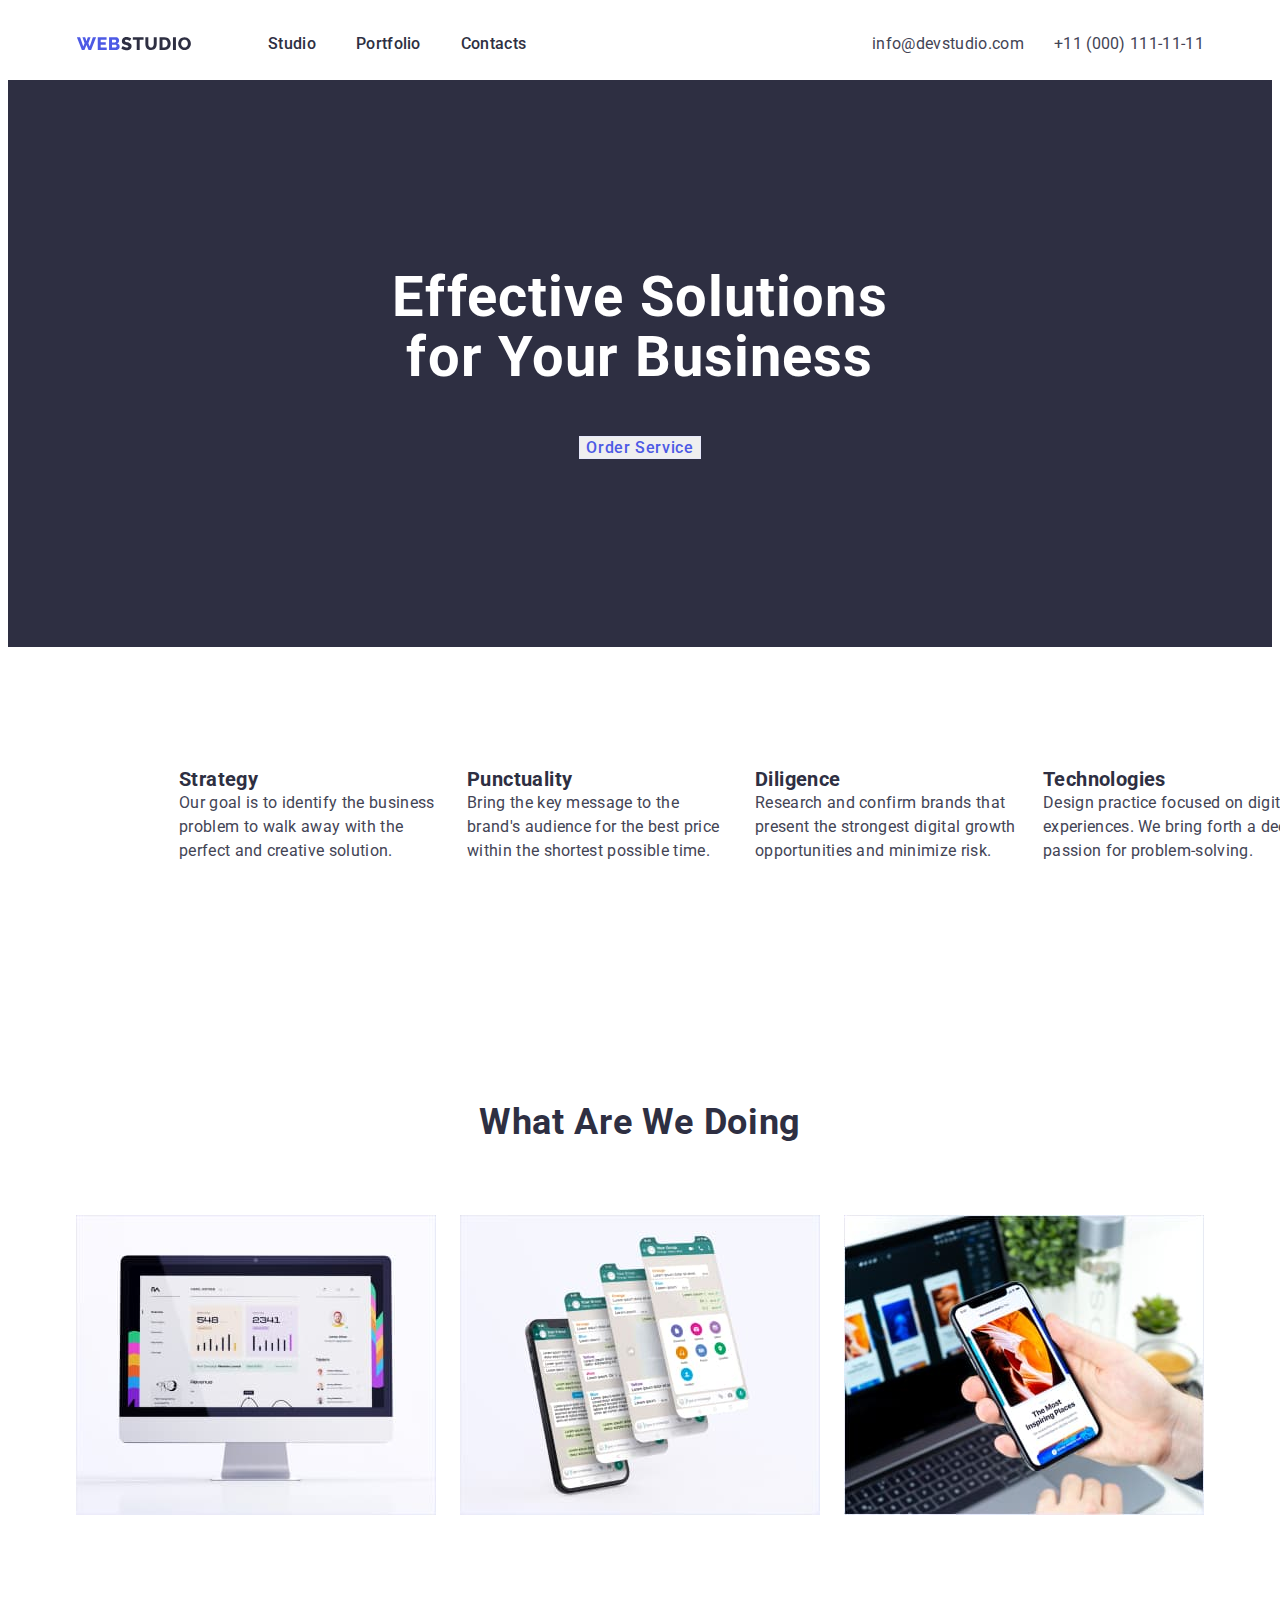
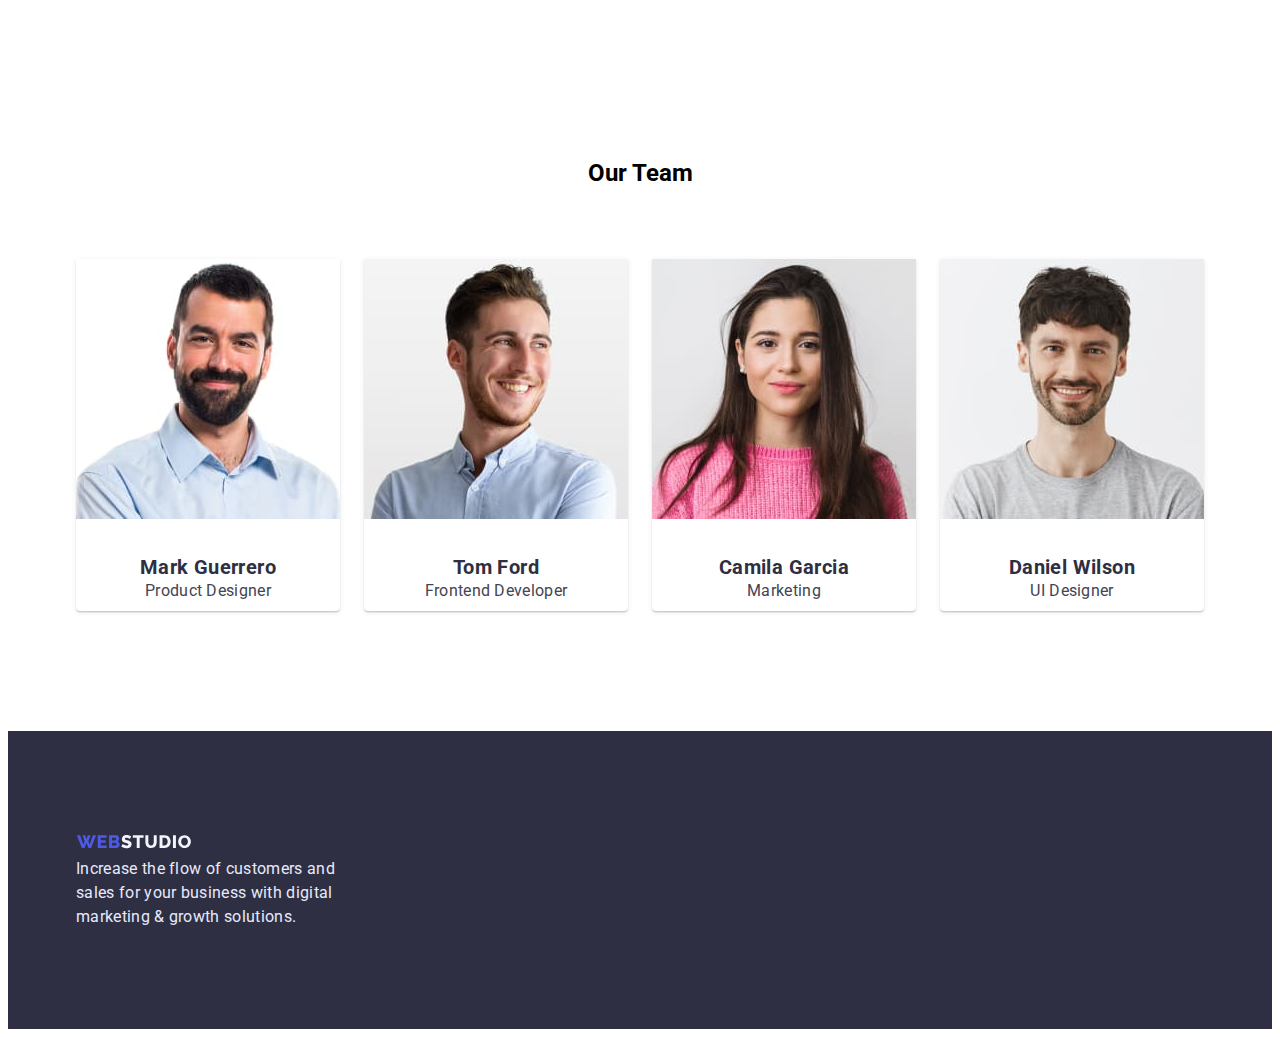
<file: index.html>
<!DOCTYPE html>
<html lang="en">
<head>
    <meta charset="UTF-8">
    <meta http-equiv="X-UA-Compatible" content="IE=edge">
    <meta name="viewport" content="width=device-width, initial-scale=1.0">
    <link rel="preconnect" href="https://fonts.googleapis.com">
    <link rel="preconnect" href="https://fonts.gstatic.com" crossorigin>
    <link href="https://fonts.googleapis.com/css2?family=Raleway:wght@800&family=Roboto:wght@400;500;700;900&display=swap" rel="stylesheet">
    <link rel="stylesheet" href="css/style.css">
    <title>Web Studio (Version 3.0)</title>
</head>
<body>
  <!--header-->
  <header class="header">
   <div class="container">
     <nav class="header-navigation">
      <a class="header-logo link" href="">
        <img src="img/Logo.svg" alt="logo">
      </a>
      <ul class="header-list list">
        <li class="header-item"> 
          <a class="header-link link" href="index.html"
          >Studio</a> </li>
        <li class="header-item"> 
          <a class="header-link link" href="portfolio.html"
          >Portfolio</a> </li>
        <li class="header-item"> 
          <a class="header-link link" href="#info@devstudio.com"
          >Contacts</a> </li>
      </ul>
     </nav>
      <a class="header-mail link" id="info@devstudio.com" href="mailto:info@devstudio.com"
      >info@devstudio.com</a>
      <a class="header-tel link" href="tel:+11(000)1111111"
      >+11 (000) 111-11-11</a>
    </div>
  </header> 
  <!--main--> 
  <main>
    <!--section1-->
    <section class="hero">
      <div class="container">
        <h1 class="hero-title">Effective Solutions <br /> for Your Business</h1>
        <button class="hero-btn btn" type="button">Order Service</button>
      </div>
    </section>
    <!--section2-->
    <section class="about">
      <div class="container">
        <ul class="about-list list">
          <li class="about-item">
            <h3 class="about-item-title title">Strategy</h3>
            <p class="about-item-text text">Our goal is to identify the business
              problem to walk away with the perfect and creative solution.</p>
          </li>
          <li class="about-item">
            <h3 class="about-item-title title">Punctuality</h3>
            <p class="about-item-text text">Bring the key message to the brand's audience for the best price within the shortest possible time.</p>
          </li>
          <li class="about-item">
            <h3 class="about-item-title title">Diligence</h3>
            <p class="about-item-text text">Research and confirm brands that present the strongest digital growth opportunities and minimize risk.</p>
          </li>
          <li class="about-item">
            <h3 class="about-item-title title">Technologies</h3>
            <p class="about-item-text text">Design practice focused on digital experiences. We bring forth a deep passion for problem-solving.</p>
          </li>
        </ul>
      </div>
    </section>
    <!--section3-->
    <section class="specifics">
      <div class="container">
        <h2 class="specifics-title">What are we doing</h2>
        <div class="specifics-wrap" >
          <ul class="specifics-list list">
            <li class="specifics-item">
              <img src="img/gadgets-img-1.jpg" 
              alt="gadgets" width="360" height="300"></li>
            <li class="specifics-item">
              <img src="img/gadgets-img-2.jpg" 
              alt="gadgets" width="360" height="300"></li>
            <li class="specifics-item">
              <img src="img/gadgets-img-3.jpg" 
              alt="gadgets" width="360" height="300"></li>
          </ul> 
        </div>
      </div>
    </section>
    <!--section4-->
    <section class="team">
      <div class="container">
        <h2 class="team-title">Our Team</h2>
        <ul class="team-list list">
          <li class="team-item">
            <img src="img/team-card-1.jpg" alt="team card" width="264" height="260">
            <h3 class="team-item-title title">Mark Guerrero</h3>
            <p class="team-item-text text">Product Designer</p>
          </li>
          <li class="team-item">
            <img src="img/team-card-2.jpg" alt="team card" width="264" height="260">
            <h3 class="team-item-title title">Tom Ford</h3>
            <p class="team-item-text text">Frontend Developer</p>
          </li>
          <li class="team-item">
            <img src="img/team-card-3.jpg" alt="team card" width="264" height="260">
            <h3 class="team-item-title title">Camila Garcia</h3>
            <p class="team-item-text text">Marketing</p>
          </li>
          <li class="team-item">
            <img src="img/team-card-4.jpg" alt="team card" width="264" height="260">
            <h3 class="team-item-title title">Daniel Wilson</h3>
            <p class="team-item-text text">UI Designer</p>
          </li>
        </ul>
      </div>
    </section>
  </main>
  <footer class="footer">
   <div class="container">
      <a class="footer-logo link" href="">
        <img src="img/Logo1.svg" alt="logo">
      </a>
      <p class="footer-text text">Increase the flow of customers and sales for your business with digital marketing & growth solutions.</p>
    </div>
    </footer>
</body>
</html>
</file>
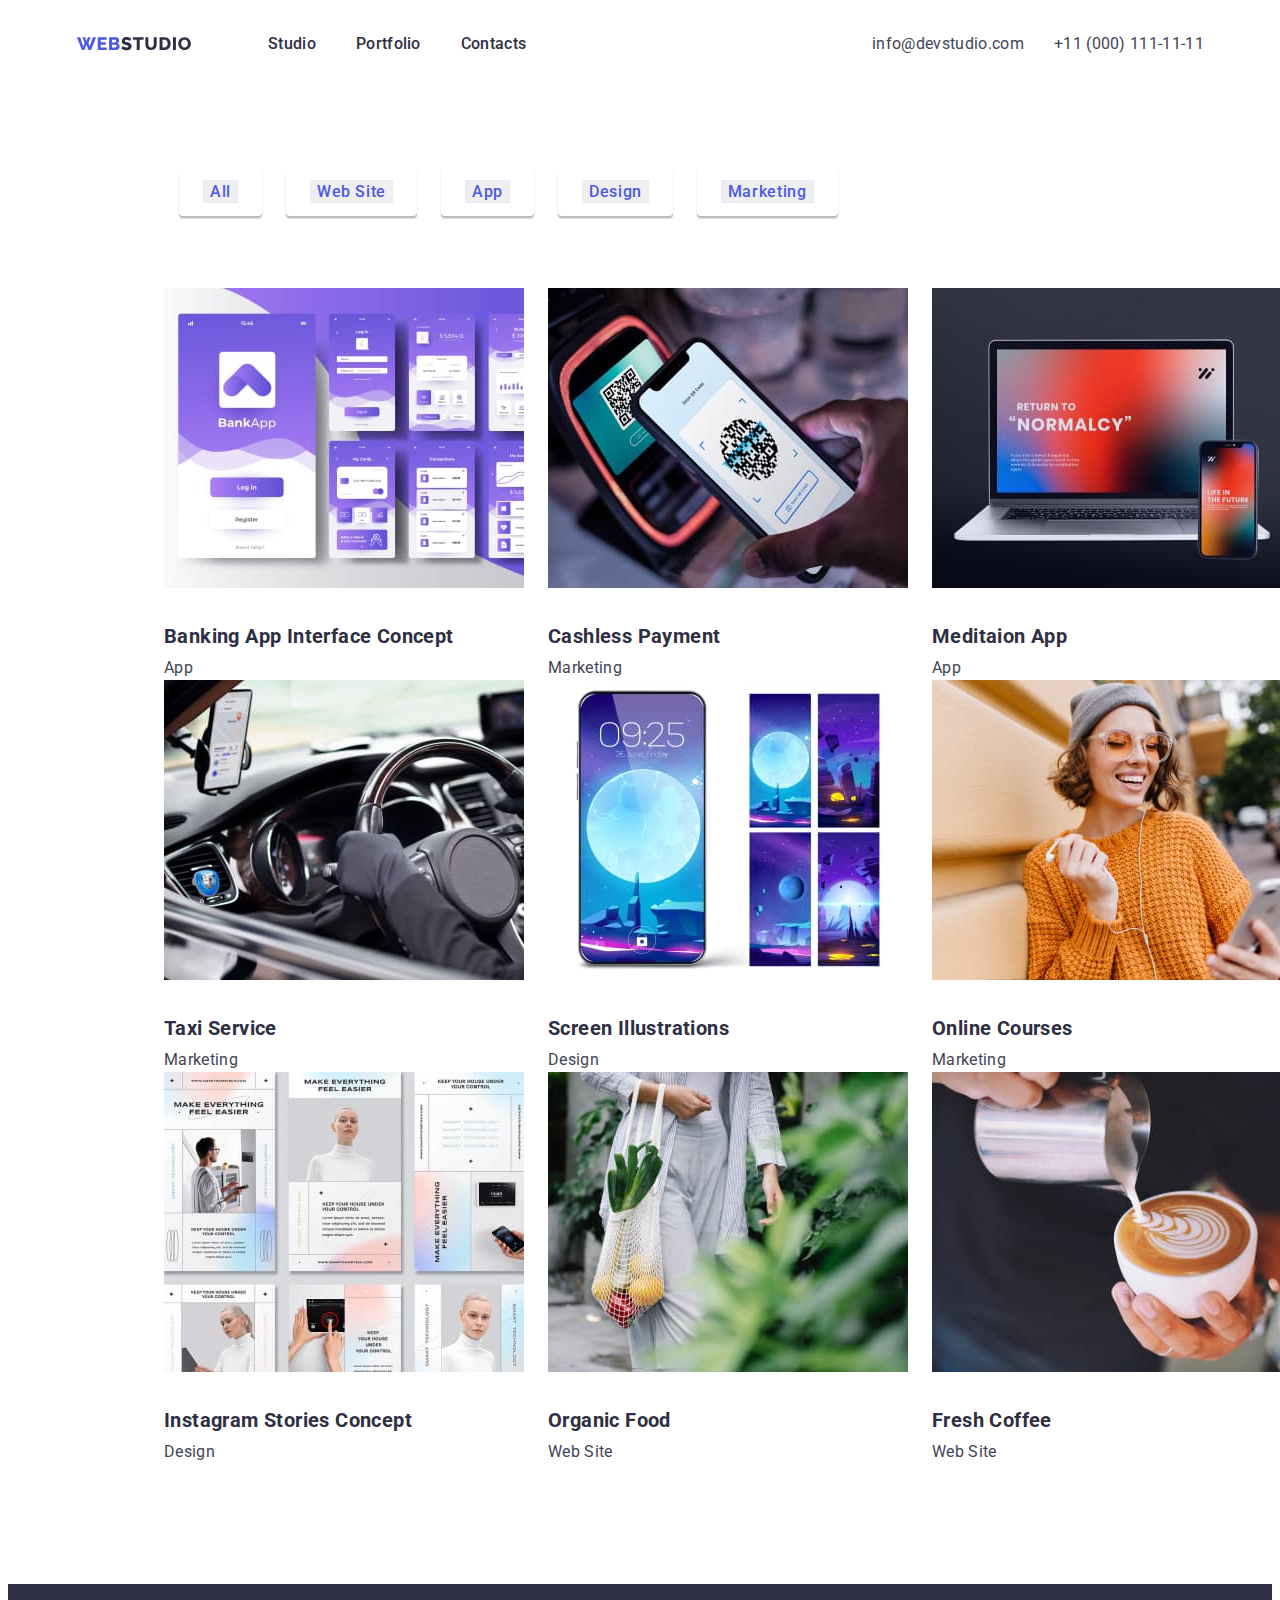
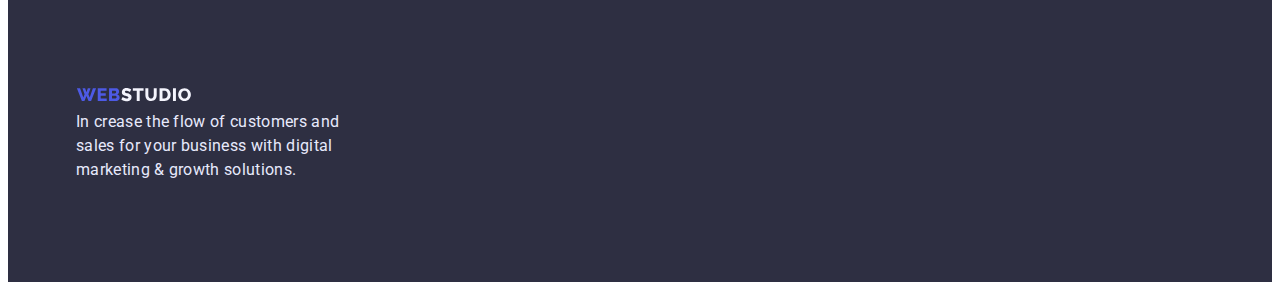
<file: portfolio.html>
<!DOCTYPE html>
<html lang="en">
<head>
    <meta charset="UTF-8">
    <meta http-equiv="X-UA-Compatible" content="IE=edge">
    <meta name="viewport" content="width=device-width, initial-scale=1.0">
    <link rel="preconnect" href="https://fonts.googleapis.com">
    <link rel="preconnect" href="https://fonts.gstatic.com" crossorigin>
    <link href="https://fonts.googleapis.com/css2?family=Raleway:wght@800&family=Roboto:wght@400;500;700;900&display=swap" rel="stylesheet">
    <link rel="stylesheet" href="css/style.css">
    <title>Web Studio (Version 3.0)</title>
</head>
<body>
   <!--header-->
   <header class="header">
    <div class="container">
      <nav class="header-navigation">
       <a class="header-logo link" href="">
         <img src="img/Logo.svg" alt="logo">
       </a>
       <ul class="header-list list">
         <li class="header-item"> 
           <a class="header-link link" href="index.html"
           >Studio</a> </li>
         <li class="header-item"> 
           <a class="header-link link" href="portfolio.html"
           >Portfolio</a> </li>
         <li class="header-item"> 
           <a class="header-link link" href="#info@devstudio.com"
           >Contacts</a> </li>
       </ul>
      </nav>
       <a class="header-mail link" id="info@devstudio.com" href="mailto:info@devstudio.com"
       >info@devstudio.com</a>
       <a class="header-tel link" href="tel:+11(000)1111111"
       >+11 (000) 111-11-11</a>
     </div>
   </header> 
   <!-- main -->
   <main>
    <!-- section -->
    <section class="prfo">
      <div class="container">
            <div class="btn-5">
              <ul class="prfo-categories-list list">
                  <div class="prtfo-btn-1">
                    <li class="prfo-categories-item">
                      <button class="prfo-categories-btn btn" 
                      type="button">All</button></li>
                  </div>
                    <div class="prtfo-btn-2">
                      <li class="prfo-categories-item">
                      <button class="prfo-categories-btn btn" 
                      type="button">Web Site</button></li>
                    </div> 
                  <div class="prtfo-btn-3">
                    <li class="prfo-categories-item">
                      <button class="prfo-categories-btn btn" 
                      type="button">App</button></li>
                  </div>
                  <div class="prtfo-btn-4">
                    <li class="prfo-categories-item">
                      <button class="prfo-categories-btn btn" 
                      type="button">Design</button></li>
                  </div>
                  <div class="prtfo-btn-5">
                    <li class="prfo-categories-item">
                      <button class="prfo-categories-btn btn" 
                      type="button">Marketing</button></li>
            </div class="btn-5">
                </div>
            </ul>
          </div>
          <ul class="prfo-services-list list">
           <div class="list-1">
              <li class="prfo-services-item">
                <img src="img/foto-img-1.jpg" 
                alt="Banking App Interface Concept" width="360" height="300">
                <h3 class="prfo-services-title title">Banking App Interface Concept</h3>
                <p class="prfo-services-text text">App</p>
              </li>
              <li class="prfo-services-item">
                <img src="img/foto-img-2.jpg" 
                alt="Cashless Payment" width="360" height="300">
                <h3 class="prfo-services-title title">Cashless Payment</h3>
                <p class="prfo-services-text text">Marketing</p>
              </li>
              <li class="prfo-services-item">
                <img src="img/foto-img-3.jpg" 
                alt="Meditaion App" width="360" height="300">
                <h3 class="prfo-services-title title">Meditaion App</h3>
                <p class="prfo-services-text text">App</p>
              </li>
           </div>
            <div class="list-2">
              <li class="prfo-services-item">
                <img src="img/foto-img-4.jpg" 
                alt="Taxi Service" width="360" height="300">
                <h3 class="prfo-services-title title">Taxi Service</h3>
                <p class="prfo-services-text text">Marketing</p>
              </li>
              <li class="prfo-services-item">
                <img src="img/foto-img-5.jpg" 
                alt="Screen Illustrations" width="360" height="300">
                <h3 class="prfo-services-title title">Screen Illustrations</h3>
                <p class="prfo-services-text text">Design</p>
              </li>
              <li class="prfo-services-item">
                <img src="img/foto-img-6.jpg" 
                alt="Online Courses" width="360" height="300">
                <h3 class="prfo-services-title title">Online Courses</h3>
                <p class="prfo-services-text text">Marketing</p>
              </li>
            </div>
            <div class="list-3">
              <li class="prfo-services-item">
                <img src="img/foto-img-7.jpg" 
                alt="Instagram Stories Concept" width="360" height="300">
                <h3 class="prfo-services-title title">Instagram Stories Concept</h3>
                <p class="prfo-services-text text">Design</p>
              </li>
              <li class="prfo-services-item">
                <img src="img/foto-img-8.jpg" 
                alt="Organic Food" width="360" height="300">
                <h3 class="prfo-services-title title">Organic Food</h3>
                <p class="prfo-services-text text">Web Site</p>
              </li>
              <li class="prfo-services-item">
                <img src="img/foto-img-9.jpg" 
                alt="Fresh Coffee" width="360" height="300">
                <h3 class="prfo-services-title title">Fresh Coffee</h3>
                <p class="prfo-services-text text">Web Site</p>
              </li>
            </div>
          </ul>
      </div>
    </section> 
 </main>   
   <footer class="footer">
    <div class="container">
      <a class="footer-logo link" href="">
        <img src="img/Logo1.svg" alt="logo">
      </a>
      <p class="footer-text text">In
    </di >crease the flow of customers and sales for your business with digital marketing & growth solutions.</p>
  </footer>
</body>
</html>
</file>
<file: css/style.css>
* {
    box-sizing: border-box;
}
p, h1, h2, h3, h4, h5, h6 {
    margin: 0;
}
ul {
    margin: 0;
    padding-left: 0;
}
body {
    font-family: 'Roboto', sans-serif;
    --title-color: #2E2F42;
    --first-text-color: #434455;
    --second-text-color: #E7E9FC;
    --typical-lh: 1.5;
    --top: 120px;
    --botton: 120px;
    --gap: 24px;
}
.container {
    width: 1158px;
    padding-left: 15px;
    padding-right: 15px;
    /* outline: 1px solid red; */
    margin: 0 auto;
}
.title {
    font-weight: 700;
    font-size: 20px;
    line-height: calc(24/20);
    letter-spacing: 0.02em;
    }
.text {
    font-size: 16px;
    line-height: var(--typical-lh);
    letter-spacing: 0.02em;   
}
.btn{
    font-family: inherit;
    font-weight: 500;
    font-size: 16px;
    letter-spacing: 0.04em;
    border: 1px solid #E7E9FC;      
    color: #4D5AE5;
    cursor: pointer;
    display: block;
    margin: 0 auto; 
    
}
.header > .container {
    display: flex;
    align-content: center;
}
    /* -----------------HEADER---------------- */
.header {
    padding-top: 24px;
    padding-bottom: 24px;
}
.header-navigation {
    display: flex;
    margin-right: auto;

}
.header-logo {
    font-family: 'Raleway', sans-serif;
    font-weight: 800;
    font-size: 18px;
    line-height: 1.33;
    display: flex;
    align-items: center;
    letter-spacing: 0.03em;
    text-transform: uppercase;
    color: #4D5AE5;
    margin-right: 76px;
    
}
.header-list {
    display: flex;
    gap: 40px;
}
.header-item {
  
}
.list {
    list-style: none;
}
.link {
    text-decoration: none;
}
.header-link {
    font-weight: 500;
    font-size: 16px;
    line-height: var(--typical-lh);
    letter-spacing: 0.02em;
    color: var(--title-color);
}
.header-mail {
    font-weight: 400;
    font-size: 16px;
    line-height: var(--typical-lh);
    letter-spacing: 0.02em;
    color: var(--first-text-color);
    margin-right: 30px;
}
.header-tel {
    font-weight: 400;
    font-size: 16px;
    line-height: var(--typical-lh);
    letter-spacing: 0.02em;
    color: var(--first-text-color);
}
/* ----------------HERO--------------- */
.hero {
    background: #2E2F42;
    display: flex;
    padding-top: 188px;
    padding-bottom: 188px;
}
.hero-title {
    font-weight: 700;
    font-size: 56px;
    line-height: 1.07;
    text-align: center;
    letter-spacing: 0.02em;
    color: #FFFFFF;
    margin-bottom: 48px;
}
.hero-btn:hover,
.hero-btn:focus {
    color: #FFFFFF;
    background: #4D5AE5;
    box-shadow: 0px 3px 1px rgba(0, 0, 0, 0.1), 0px 2px 1px rgba(0, 0, 0, 0.08), 0px 2px 2px rgba(0, 0, 0, 0.12); 
    border-radius: 4px;
   
}
/* -----------------PRFO---------------- */
.prfo {
    padding-top: 88px;
    padding-bottom: var(--botton);
    margin-right: 156px;
    margin-left: 156px;
}
.prfo-categories-list {
    display: flex;
    gap: var(--gap);
    margin : calc((100% - 96) / 5); 
}
.prtfo-btn-1,
.prtfo-btn-2,
.prtfo-btn-3,
.prtfo-btn-4,
.prtfo-btn-5 {
    display: flex;
    flex-direction: row;
    align-items: flex-start;
    padding: 12px 24px;
    height: 48px;
    box-shadow: 0px 3px 1px rgba(0, 0, 0, 0.1), 0px 2px 1px rgba(0, 0, 0, 0.08), 0px 2px 2px rgba(0, 0, 0, 0.12);
    border-radius: 4px;
    flex: none;
   
}



.prfo-categories-btn:hover,
.prfo-categories-btn:focus {
    color: #FFFFFF;
    background: #4D5AE5;
    box-shadow: 0px 3px 1px rgba(0, 0, 0, 0.1), 0px 2px 1px rgba(0, 0, 0, 0.08), 0px 2px 2px rgba(0, 0, 0, 0.12);
    border-radius: 4px;
}
.prfo-services-list {
    margin-top: 72px;
    
}
.list-1,
.list-2,
.list-3{
    display: flex;
    gap:var(--gap);
   }

.prfo-services-item {
}
.prfo-services-title {
    color: var(--title-color);
    margin-top: 32px;
   
}
.prfo-services-text {
    color: var(--first-text-color);
    margin-top: 8px;
}

/* ------------------ABOUT------------------ */
.about {
    padding-top: var(--top);
    padding-bottom: var(--botton);
    margin-left: 156px;
    margin-right: 156px;
}
.about-list {
    display: flex;
    gap:var(--gap);
   
}
.about-item {
    margin: 0 auto;
   
}
.about-item-title {
    color: var(--title-color);
   align-items: center;
}
.about-item-text {
    color: var(--first-text-color);
    width: 264px;
}

/* -----------------SPECIFICS---------------- */
.specifics {
    padding-top: var(--top);
    padding-bottom: var(--botton);
}
.specifics-title {
    font-weight: 700;
    font-size: 36px;
    line-height: 1.11;
    text-align: center;
    letter-spacing: 0.02em;
    text-transform: capitalize;
    color: var(--title-color);
    margin-bottom: 72px;
}
.specifics-list {
    display: flex;
    gap: var(--gap);
}
.specifics-item {}

/* -------------------TEAM---------------- */
.team {

    padding-top: var(--top);
    padding-bottom: var(--botton);
    
}
.team-title {
    text-align: center;
    margin-bottom: 72px;
}
.team-list {
    display: flex;
    gap:var(--gap);
}
.team-item {
    text-align: center;
    box-shadow: 0px 1px 6px rgba(46, 47, 66, 0.08), 0px 1px 1px rgba(46, 47, 66, 0.16), 0px 2px 1px rgba(46, 47, 66, 0.08);
    border-radius: 0px 0px 4px 4px;

}
.team-item-title {
    color: var(--title-color);
    margin-top: 32px;
}
.team-item-text {
    color: var(--first-text-color);
    margin-bottom: 8px;
    
}

/* ------------------FOOTER---------------- */
.footer {
  background: #2E2F42;
  padding-top: 100px;
  padding-bottom: 100px;
}
.footer-logo {
    margin-bottom: 16px;
}
.footer-text {
    color: var(--second-text-color);
    width: 264px;
}
</file>
